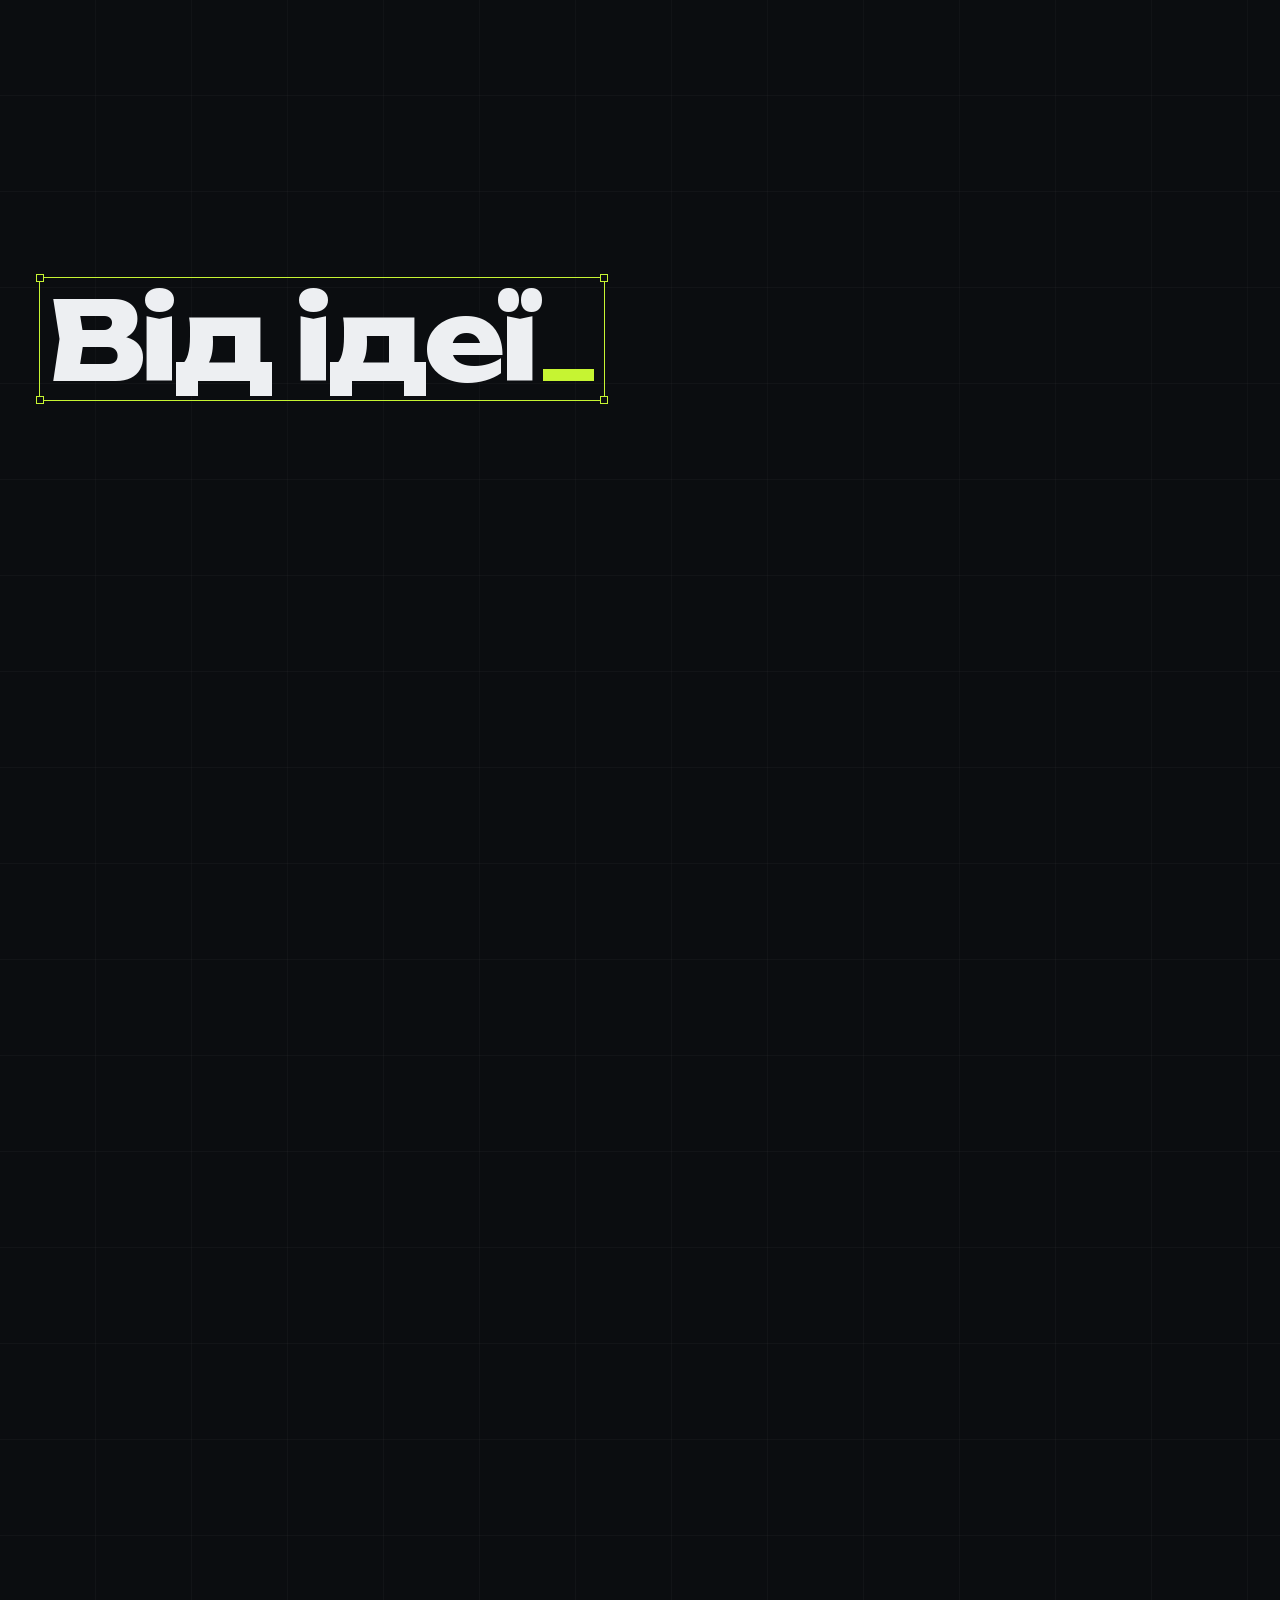
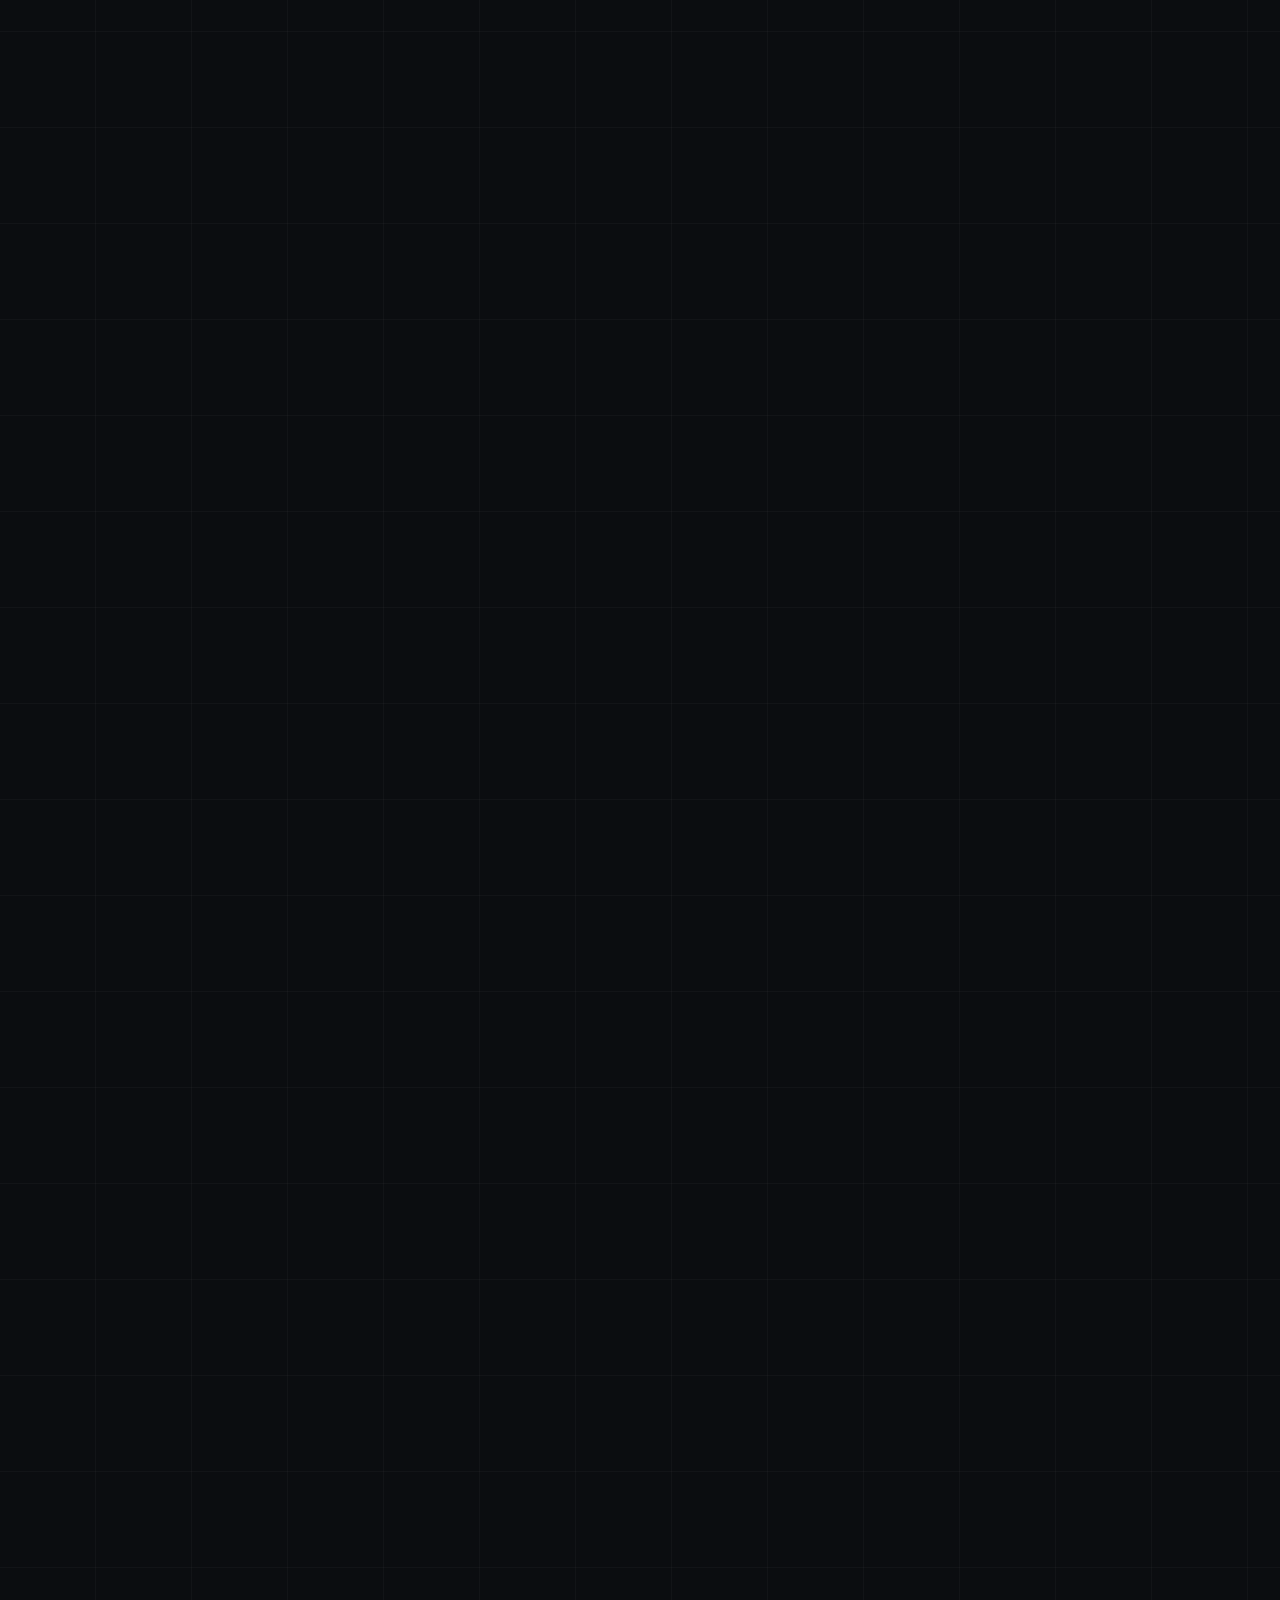
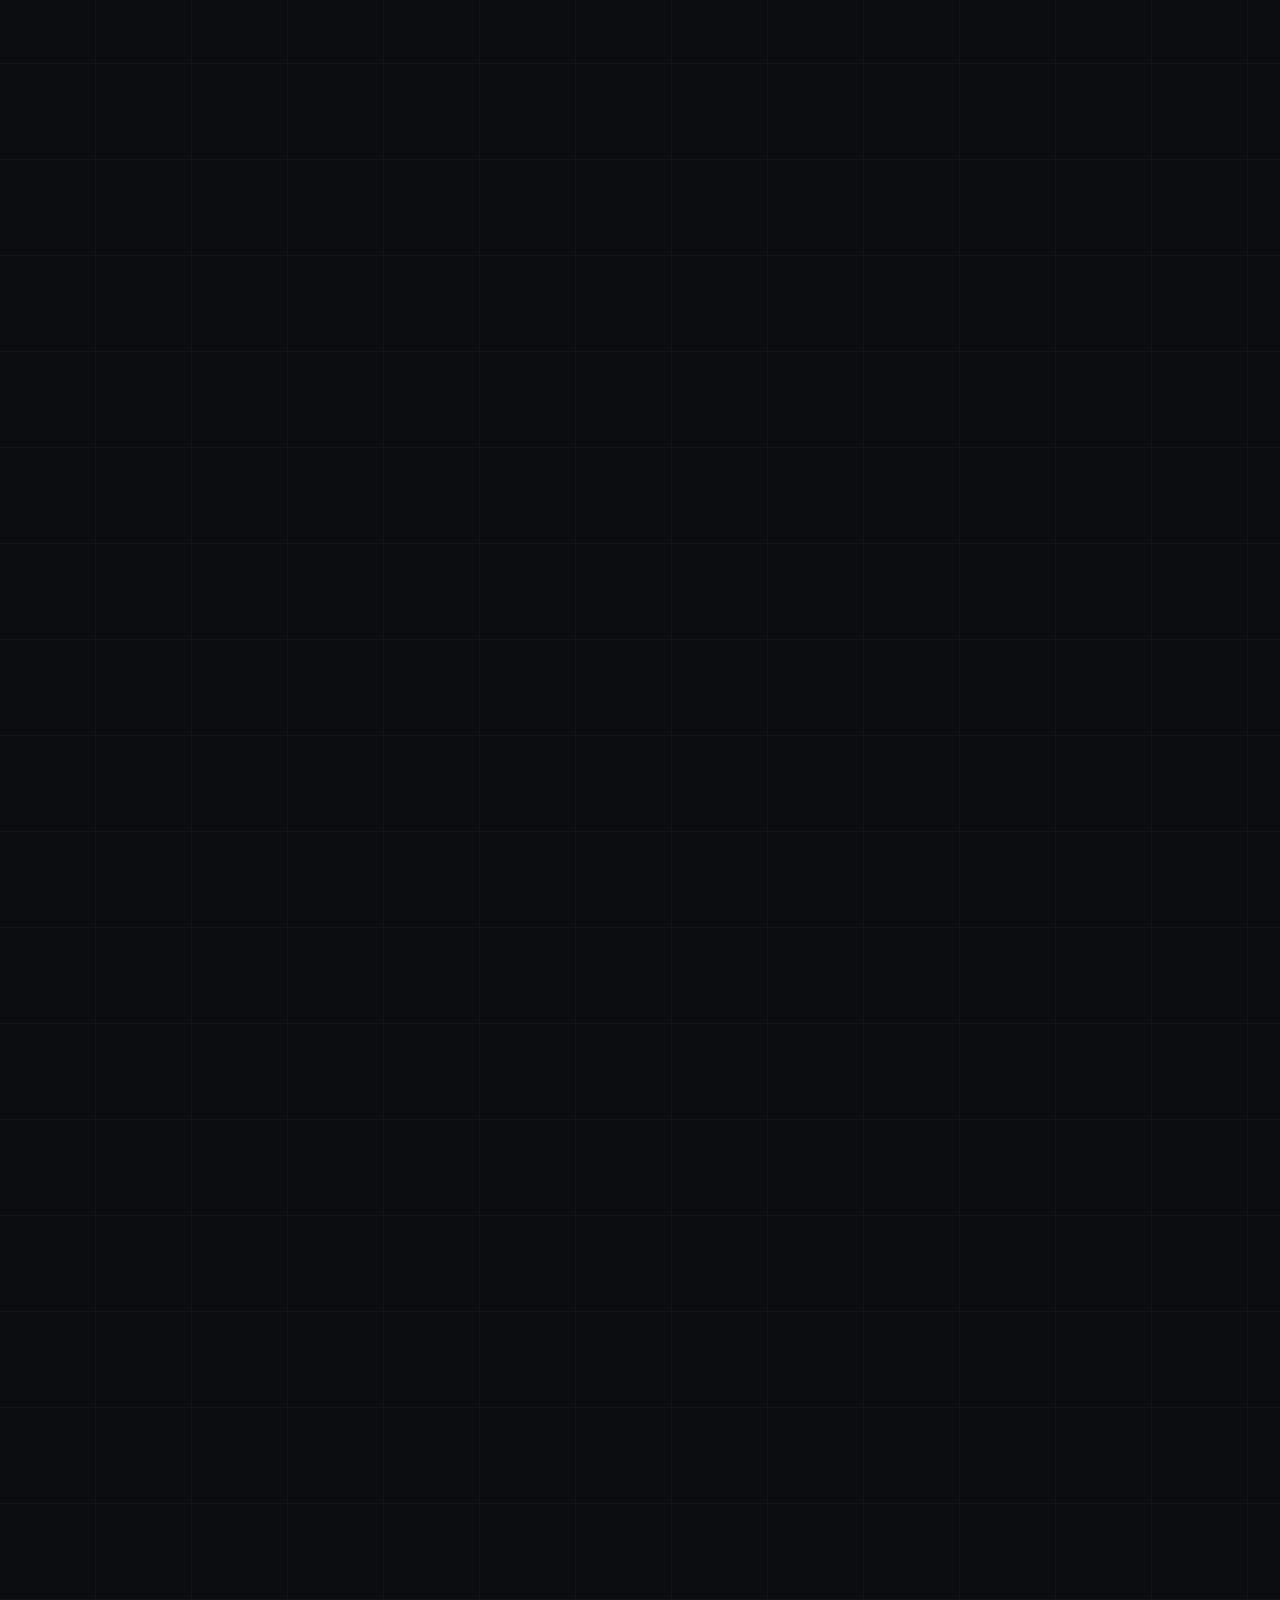
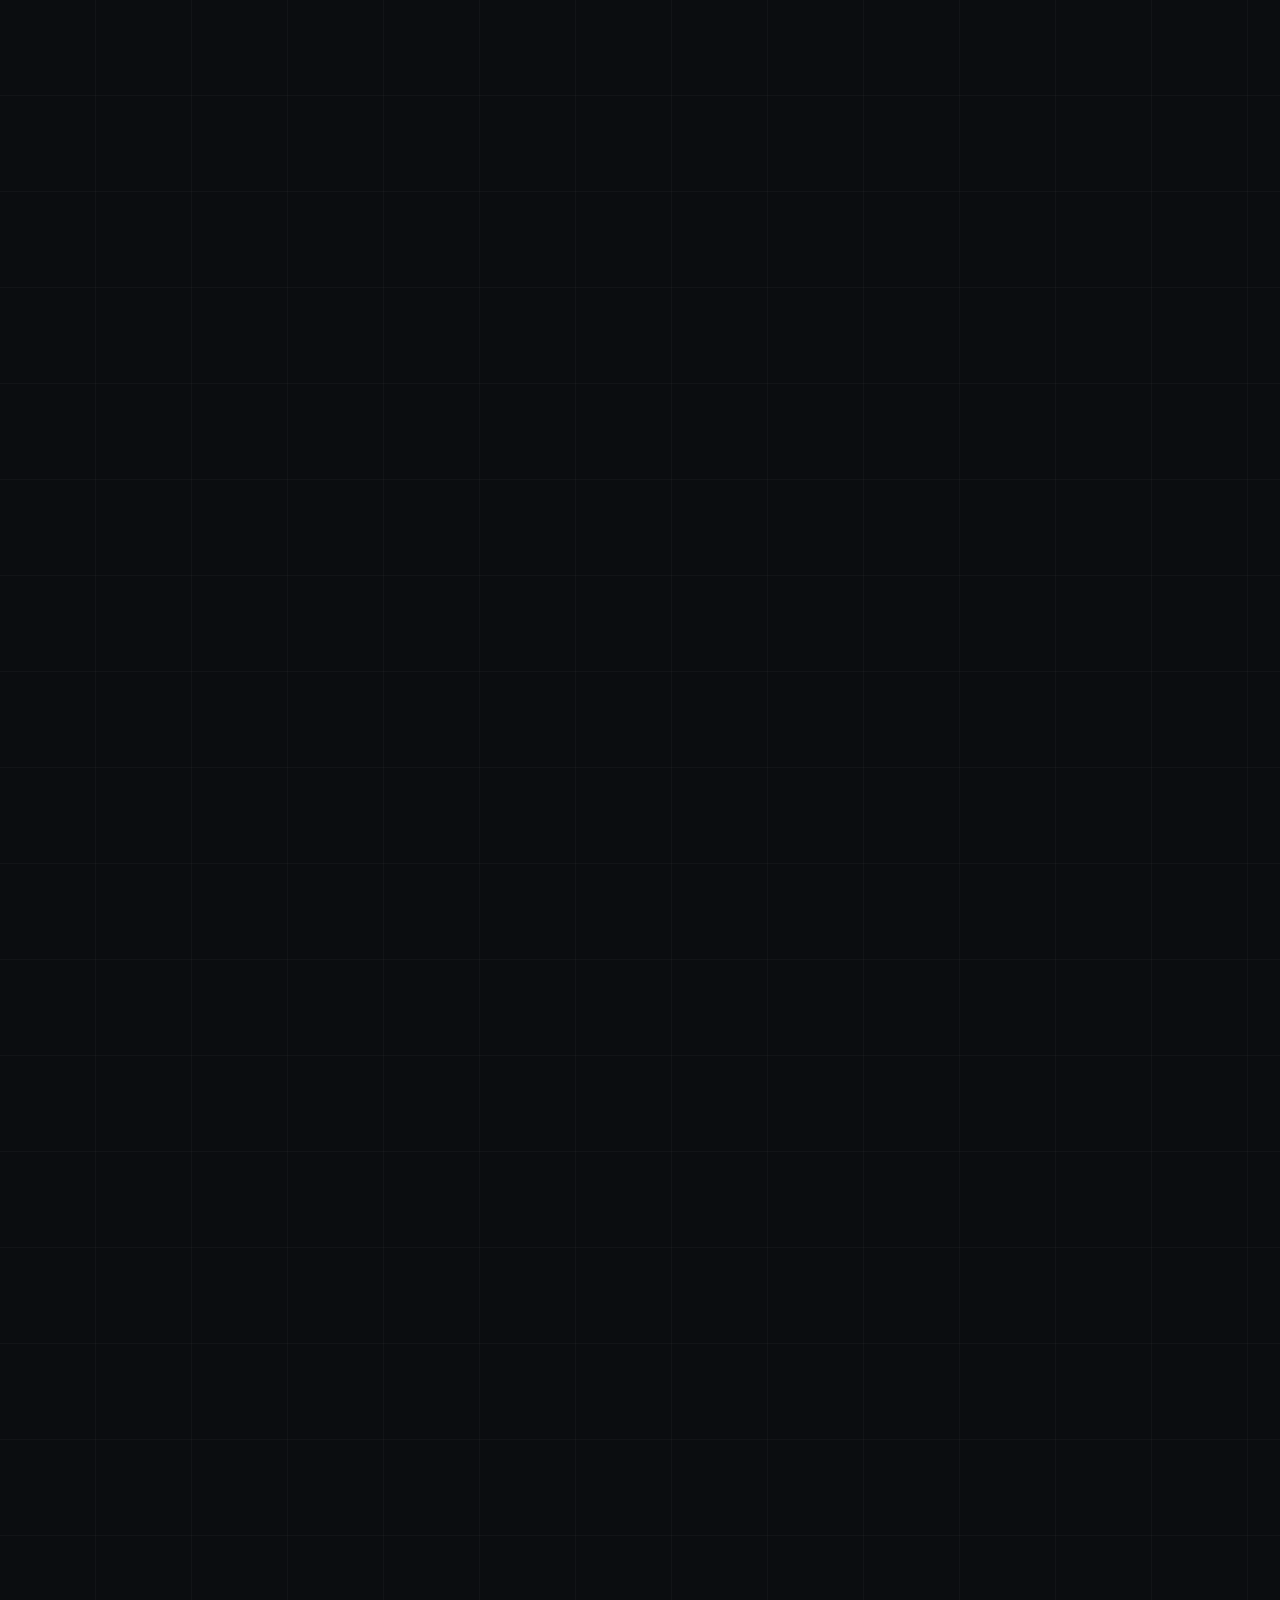
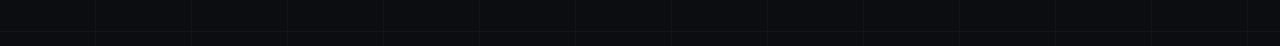
<file: public/index.html>
<!doctype html>
<html lang="uk">
<head>
<meta charset="utf-8">
<meta name="viewport" content="width=device-width,initial-scale=1">
<link rel="preload" href="assets/fonts/unbounded-cyrillic-cb504d.woff2" as="font" type="font/woff2" crossorigin>
<link rel="preload" href="assets/fonts/onest-cyrillic-8faa2f.woff2" as="font" type="font/woff2" crossorigin>
<title>Розробка сайтів для бізнесу під ключ — oleks_web</title>
<meta name="description" content="Розробка лендингів і сайтів для бізнесу під ключ: дизайн з нуля, заявки одразу у ваш Telegram. Безкоштовний прототип першого екрана до оплати.">
<meta name="theme-color" content="#0B0D10">
<link rel="icon" href="favicon.svg" type="image/svg+xml">
<link rel="icon" href="favicon-32.png" sizes="32x32" type="image/png">
<link rel="apple-touch-icon" href="apple-touch-icon.png">
<meta property="og:type" content="website">
<link rel="canonical" href="https://oleksweb.com/">
<meta property="og:url" content="https://oleksweb.com/">
<meta property="og:site_name" content="oleks_web">
<meta property="og:title" content="Розробка сайтів для бізнесу під ключ — oleks_web">
<meta property="og:description" content="Сайти, які приводять заявки одразу у ваш Telegram. Безкоштовний прототип першого екрана до оплати.">
<meta property="og:image" content="https://oleksweb.com/og.jpg">
<meta property="og:image:width" content="1200">
<meta property="og:image:height" content="630">
<meta property="og:image:alt" content="oleks_web — Від ідеї до сайту, який продає">
<meta property="og:locale" content="uk_UA">
<meta name="twitter:card" content="summary_large_image">
<meta name="robots" content="index,follow,max-image-preview:large">
<meta name="twitter:image" content="https://oleksweb.com/og.jpg">
<script type="application/ld+json">
{
 "@context": "https://schema.org",
 "@graph": [
  {
   "@type": "WebSite",
   "@id": "https://oleksweb.com/#website",
   "url": "https://oleksweb.com/",
   "name": "oleks_web",
   "inLanguage": "uk",
   "publisher": {
    "@id": "https://oleksweb.com/#org"
   }
  },
  {
   "@type": "ProfessionalService",
   "@id": "https://oleksweb.com/#org",
   "name": "oleks_web",
   "alternateName": "oleks web",
   "url": "https://oleksweb.com/",
   "logo": "https://oleksweb.com/apple-touch-icon.png",
   "image": "https://oleksweb.com/og.jpg",
   "description": "Розробка лендингів і сайтів для бізнесу під ключ: заявки одразу у Telegram власника, безкоштовний прототип першого екрана до оплати.",
   "slogan": "Від ідеї до сайту, який продає",
   "founder": {
    "@type": "Person",
    "name": "Олександр",
    "jobTitle": "Веб-дизайнер, розробник сайтів"
   },
   "areaServed": {
    "@type": "Country",
    "name": "Україна"
   },
   "address": {
    "@type": "PostalAddress",
    "addressLocality": "Здолбунів",
    "addressRegion": "Рівненська область",
    "addressCountry": "UA"
   },
   "priceRange": "від 11 000 грн",
   "knowsLanguage": [
    "uk"
   ],
   "sameAs": [
    "https://www.instagram.com/oleks_web/",
    "https://t.me/LysOleksandr"
   ],
   "contactPoint": {
    "@type": "ContactPoint",
    "contactType": "customer service",
    "url": "https://t.me/LysOleksandr",
    "availableLanguage": [
     "uk"
    ]
   },
   "hasOfferCatalog": {
    "@type": "OfferCatalog",
    "name": "Розробка сайтів",
    "itemListElement": [
     {
      "@type": "Offer",
      "itemOffered": {
       "@type": "Service",
       "name": "Лендинг",
       "description": "Одна сторінка, яка веде до заявки: дизайн з нуля, тексти, адаптив, заявки в Telegram."
      },
      "priceSpecification": {
       "@type": "PriceSpecification",
       "minPrice": 11000,
       "priceCurrency": "UAH"
      },
      "priceCurrency": "UAH",
      "availability": "https://schema.org/InStock"
     },
     {
      "@type": "Offer",
      "itemOffered": {
       "@type": "Service",
       "name": "Багатосторінковий сайт або каталог",
       "description": "Окремі сторінки під послуги, ціни, кейси або вітрина товарів, базове SEO."
      },
      "priceSpecification": {
       "@type": "PriceSpecification",
       "minPrice": 16000,
       "priceCurrency": "UAH"
      },
      "priceCurrency": "UAH",
      "availability": "https://schema.org/InStock"
     },
     {
      "@type": "Offer",
      "itemOffered": {
       "@type": "Service",
       "name": "Складний проєкт",
       "description": "Квізи, калькулятори вартості, онлайн-бронювання, інтеграція з CRM та оплатою."
      },
      "priceSpecification": {
       "@type": "PriceSpecification",
       "minPrice": 20000,
       "priceCurrency": "UAH"
      },
      "priceCurrency": "UAH",
      "availability": "https://schema.org/InStock"
     },
     {
      "@type": "Offer",
      "itemOffered": {
       "@type": "Service",
       "name": "Інтернет-магазин",
       "description": "Каталог, кошик, онлайн-оплата, Нова Пошта, адмінка для товарів."
      },
      "priceSpecification": {
       "@type": "PriceSpecification",
       "minPrice": 30000,
       "priceCurrency": "UAH"
      },
      "priceCurrency": "UAH",
      "availability": "https://schema.org/InStock"
     },
     {
      "@type": "Offer",
      "itemOffered": {
       "@type": "Service",
       "name": "Telegram-бот",
       "description": "Запис клієнтів і відповіді на типові питання."
      },
      "priceSpecification": {
       "@type": "PriceSpecification",
       "minPrice": 5000,
       "priceCurrency": "UAH"
      },
      "priceCurrency": "UAH",
      "availability": "https://schema.org/InStock"
     },
     {
      "@type": "Offer",
      "itemOffered": {
       "@type": "Service",
       "name": "Mini App у Telegram",
       "description": "Каталог, запис чи замовлення прямо в Telegram."
      },
      "priceSpecification": {
       "@type": "PriceSpecification",
       "minPrice": 12000,
       "priceCurrency": "UAH"
      },
      "priceCurrency": "UAH",
      "availability": "https://schema.org/InStock"
     }
    ]
   }
  },
  {
   "@type": "WebPage",
   "@id": "https://oleksweb.com/#webpage",
   "url": "https://oleksweb.com/",
   "name": "Розробка сайтів для бізнесу під ключ — oleks_web",
   "isPartOf": {
    "@id": "https://oleksweb.com/#website"
   },
   "about": {
    "@id": "https://oleksweb.com/#org"
   },
   "inLanguage": "uk",
   "primaryImageOfPage": "https://oleksweb.com/og.jpg"
  },
  {
   "@type": "FAQPage",
   "@id": "https://oleksweb.com/#faq",
   "mainEntity": [
    {
     "@type": "Question",
     "name": "А якщо прототип не сподобається?",
     "acceptedAnswer": {
      "@type": "Answer",
      "text": "Ви нічого не платите і нічого не винні. Або скажіть, що не так, — спробую інший підхід."
     }
    },
    {
     "@type": "Question",
     "name": "Скільки часу це займає?",
     "acceptedAnswer": {
      "@type": "Answer",
      "text": "Прототип першого екрана — 1–3 дні. Лендинг під ключ — 5–10 днів, багатосторінковий сайт — 1–2 тижні, складний проєкт — 2–3 тижні. Багато залежить від того, як швидко є матеріали: фото, ціни, інформація про послуги."
     }
    },
    {
     "@type": "Question",
     "name": "Хто пише тексти?",
     "acceptedAnswer": {
      "@type": "Answer",
      "text": "Найкраще — разом: ви розповідаєте про бізнес, я перетворюю це на тексти, які продають. Немає часу — напишу сам, ви лише погодите."
     }
    },
    {
     "@type": "Question",
     "name": "Чи будуть щомісячні платежі?",
     "acceptedAnswer": {
      "@type": "Answer",
      "text": "Ні. На відміну від конструкторів, абонплати немає — хостинг безкоштовний. Щороку продовжується лише домен (адреса сайту)."
     }
    },
    {
     "@type": "Question",
     "name": "Як змінити ціни чи фото після запуску?",
     "acceptedAnswer": {
      "@type": "Answer",
      "text": "Напишіть мені — внесу. Перший місяць після запуску дрібні правки безкоштовні. Далі — разово або на супроводі від 1 500 грн/міс: правки, оновлення і контроль, щоб сайт працював без збоїв."
     }
    },
    {
     "@type": "Question",
     "name": "Як відбувається оплата?",
     "acceptedAnswer": {
      "@type": "Answer",
      "text": "50% перед стартом, 50% — після здачі сайту."
     }
    }
   ]
  }
 ]
}
</script>
<link rel="stylesheet" href="css/style.css?v=20261128">
</head>
<body class="intro">

<header class="hdr" id="hdr">
  <a href="#top" class="logo" aria-label="oleks_web — на початок"><b>o<span class="cur still"></span></b>oleks_web</a>
  <nav class="nav">
    <a href="#work">Роботи</a>
    <a href="#reviews">Відгуки</a>
    <a href="#process">Як працюю</a>
    <a href="#prices">Ціни</a>
    <a href="#faq">Питання</a>
    <a href="https://www.instagram.com/oleks_web/" target="_blank" rel="noopener" class="ig" aria-label="Instagram oleks_web"><svg viewBox="0 0 24 24" width="18" height="18" aria-hidden="true"><rect x="3" y="3" width="18" height="18" rx="5" fill="none" stroke="currentColor" stroke-width="1.8"/><circle cx="12" cy="12" r="4" fill="none" stroke="currentColor" stroke-width="1.8"/><circle cx="17.3" cy="6.7" r="1.2" fill="currentColor"/></svg></a>
    <a href="https://t.me/LysOleksandr" data-tg="header" target="_blank" rel="noopener" class="pill pill-tg">Telegram<svg class="arr" viewBox="0 0 12 12" aria-hidden="true"><path d="M3.5 8.5 8.5 3.5M4.5 3.5h4v4" fill="none" stroke="currentColor" stroke-width="1.6" stroke-linecap="round" stroke-linejoin="round"/></svg></a>
  </nav>
</header>


<main id="top">

  <!-- ============ HERO ============ -->
  <section class="hero wrap">
    <canvas class="hero-grid" id="heroGrid" aria-hidden="true"></canvas>
    <h1 class="h1" id="h1" aria-label="Від ідеї до сайту, який продає"><span class="vh">Від ідеї до сайту, який продає</span><span class="line"><span class="cur"></span></span></h1>
    <div class="foot">
      <p class="sub reveal" data-r>Розробка сайтів, з яких клієнт одразу розуміє, що ви пропонуєте, — і залишає заявку. Спершу безкоштовний прототип першого екрана: ви бачите свій сайт ще до оплати.</p>
      <div class="cta-row reveal d1" data-r id="heroCta">
        <a href="#work" class="tlink">Подивитися роботи</a>
        <a href="https://t.me/LysOleksandr" data-tg="hero" target="_blank" rel="noopener" class="btn">Отримати прототип безкоштовно</a>
      </div>
    </div>
    <div class="meta reveal d2" data-r><ul class="hfacts"><li>дизайн з нуля під ваш бізнес</li><li>прототип за 1–3 дні — безкоштовно</li><li>заявки одразу у ваш Telegram</li></ul><span>гортайте ↓</span></div>
  </section>

  <!-- ============ РОБОТИ ============ -->
  <section class="work wrap" id="work">
    <h2 class="h2">Кожен сайт — під <span id="kw1">конкретний бізнес</span></h2>

    <div class="wl">
      <div class="bento" id="wlist">
        <article class="case wi on" data-i="0" data-url="https://petrivska.com" data-host="petrivska.com">
          <a class="shot" href="https://petrivska.com" target="_blank" rel="noopener">
            <span class="bar"><i></i><i></i><i></i><em>petrivska.com</em></span>
            <span class="win"><img src="assets/img/cases/ecomind.jpg" srcset="assets/img/cases/ecomind-800.jpg 800w, assets/img/cases/ecomind.jpg 1600w" sizes="(max-width:700px) 84vw, 58vw" alt="Сайт EcoMind System — перший екран" width="1600" height="1000" loading="lazy" decoding="async"></span>
          </a>
          <button class="wi-head" type="button"><span class="wi-name h3">EcoMind System</span><span class="tag">Бізнес-коучинг</span></button>
          <p class="desc">Сайт для бізнес-коуча Валентини Петрівської. Послуги, підхід і запис на консультацію — заявки приходять одразу в Telegram.</p>
          <a class="go" href="https://petrivska.com" target="_blank" rel="noopener">petrivska.com<svg class="arr" viewBox="0 0 12 12" aria-hidden="true"><path d="M3.5 8.5 8.5 3.5M4.5 3.5h4v4" fill="none" stroke="currentColor" stroke-width="1.6" stroke-linecap="round" stroke-linejoin="round"/></svg></a>
        </article>
        <article class="case wi" data-i="1" data-url="https://vndetail.com" data-host="vndetail.com">
          <a class="shot" href="https://vndetail.com" target="_blank" rel="noopener">
            <span class="bar"><i></i><i></i><i></i><em>vndetail.com</em></span>
            <span class="win"><img src="assets/img/cases/vn-detail.jpg" srcset="assets/img/cases/vn-detail-800.jpg 800w, assets/img/cases/vn-detail.jpg 1600w" sizes="(max-width:700px) 84vw, 58vw" alt="Сайт VN Detail — перший екран" width="1600" height="1000" loading="lazy" decoding="async"></span>
          </a>
          <button class="wi-head" type="button"><span class="wi-name h3">VN Detail</span><span class="tag">Детейлінг</span></button>
          <p class="desc">Клієнт надсилає фото авто й отримує оцінку, заявки — одразу в Telegram. Ціни й фото власник оновлює сам через адмінку.</p>
          <a class="go" href="https://vndetail.com" target="_blank" rel="noopener">vndetail.com<svg class="arr" viewBox="0 0 12 12" aria-hidden="true"><path d="M3.5 8.5 8.5 3.5M4.5 3.5h4v4" fill="none" stroke="currentColor" stroke-width="1.6" stroke-linecap="round" stroke-linejoin="round"/></svg></a>
        </article>
        <article class="case wi" data-i="2" data-url="https://tekhkarta.pages.dev" data-host="tekhkarta.pages.dev">
          <a class="shot" href="https://tekhkarta.pages.dev" target="_blank" rel="noopener">
            <span class="bar"><i></i><i></i><i></i><em>tekhkarta.pages.dev</em></span>
            <span class="win"><img src="assets/img/cases/tekhkarta.jpg" srcset="assets/img/cases/tekhkarta-800.jpg 800w, assets/img/cases/tekhkarta.jpg 1600w" sizes="(max-width:700px) 84vw, 58vw" alt="Сайт Техкарта — перший екран" width="1600" height="1000" loading="lazy" decoding="async"></span>
          </a>
          <button class="wi-head" type="button"><span class="wi-name h3">Техкарта</span><span class="tag">Ресторанний консалтинг</span></button>
          <p class="desc">Сайт бренд-шефа, який відкриває заклади під ключ: фастфуд, кав'ярні, піцерії. Від порожнього приміщення до першого гостя — з цінами й етапами одразу на сайті.</p>
          <a class="go" href="https://tekhkarta.pages.dev" target="_blank" rel="noopener">tekhkarta.pages.dev<svg class="arr" viewBox="0 0 12 12" aria-hidden="true"><path d="M3.5 8.5 8.5 3.5M4.5 3.5h4v4" fill="none" stroke="currentColor" stroke-width="1.6" stroke-linecap="round" stroke-linejoin="round"/></svg></a>
        </article>
        <article class="case wi" data-i="3" data-url="https://happy-finance-site.netlify.app" data-host="happy-finance-site.netlify.app">
          <a class="shot" href="https://happy-finance-site.netlify.app" target="_blank" rel="noopener">
            <span class="bar"><i></i><i></i><i></i><em>happy-finance-site.netlify.app</em></span>
            <span class="win"><img src="assets/img/cases/happy-finance.jpg" srcset="assets/img/cases/happy-finance-800.jpg 800w, assets/img/cases/happy-finance.jpg 1600w" sizes="(max-width:700px) 84vw, 58vw" alt="Сайт Happy Finance — перший екран" width="1600" height="1000" loading="lazy" decoding="async"></span>
          </a>
          <button class="wi-head" type="button"><span class="wi-name h3">Happy Finance</span><span class="tag">Бухгалтерія</span></button>
          <p class="desc">Скрол-історія «робочий день 9:00 → 17:00» показує, від чого звільняє бухгалтерський супровід.</p>
          <a class="go" href="https://happy-finance-site.netlify.app" target="_blank" rel="noopener">happy-finance-site.netlify.app<svg class="arr" viewBox="0 0 12 12" aria-hidden="true"><path d="M3.5 8.5 8.5 3.5M4.5 3.5h4v4" fill="none" stroke="currentColor" stroke-width="1.6" stroke-linecap="round" stroke-linejoin="round"/></svg></a>
        </article>
        <article class="case wi" data-i="4" data-url="https://korona-hills.netlify.app" data-host="korona-hills.netlify.app">
          <a class="shot" href="https://korona-hills.netlify.app" target="_blank" rel="noopener">
            <span class="bar"><i></i><i></i><i></i><em>korona-hills.netlify.app</em></span>
            <span class="win"><img src="assets/img/cases/krona-hills.jpg" srcset="assets/img/cases/krona-hills-800.jpg 800w, assets/img/cases/krona-hills.jpg 1600w" sizes="(max-width:700px) 84vw, 58vw" alt="Сайт Krona Hills — перший екран" width="1600" height="1000" loading="lazy" decoding="async"></span>
          </a>
          <button class="wi-head" type="button"><span class="wi-name h3">Krona Hills</span><span class="tag">Нерухомість</span></button>
          <p class="desc">Лендинг ЖК у лісі, який продає не квадратні метри, а життя серед сосен. Інтерактивна мапа, калькулятор, хід будівництва.</p>
          <a class="go" href="https://korona-hills.netlify.app" target="_blank" rel="noopener">korona-hills.netlify.app<svg class="arr" viewBox="0 0 12 12" aria-hidden="true"><path d="M3.5 8.5 8.5 3.5M4.5 3.5h4v4" fill="none" stroke="currentColor" stroke-width="1.6" stroke-linecap="round" stroke-linejoin="round"/></svg></a>
        </article>
      </div>
      <div class="wprev" aria-hidden="true">
        <a class="shot" id="featShot" href="https://petrivska.com" target="_blank" rel="noopener" tabindex="-1">
          <span class="bar"><i></i><i></i><i></i><em id="wpHost">petrivska.com</em></span>
          <span class="win">
          <img class="wp-img on" data-src="assets/img/cases/ecomind.jpg" data-srcset="assets/img/cases/ecomind-800.jpg 800w, assets/img/cases/ecomind.jpg 1600w" sizes="(max-width:700px) 84vw, 58vw" alt="" width="1600" height="1000" decoding="async">
          <img class="wp-img" data-src="assets/img/cases/vn-detail.jpg" data-srcset="assets/img/cases/vn-detail-800.jpg 800w, assets/img/cases/vn-detail.jpg 1600w" sizes="(max-width:700px) 84vw, 58vw" alt="" width="1600" height="1000" decoding="async">
          <img class="wp-img" data-src="assets/img/cases/tekhkarta.jpg" data-srcset="assets/img/cases/tekhkarta-800.jpg 800w, assets/img/cases/tekhkarta.jpg 1600w" sizes="(max-width:700px) 84vw, 58vw" alt="" width="1600" height="1000" decoding="async">
          <img class="wp-img" data-src="assets/img/cases/happy-finance.jpg" data-srcset="assets/img/cases/happy-finance-800.jpg 800w, assets/img/cases/happy-finance.jpg 1600w" sizes="(max-width:700px) 84vw, 58vw" alt="" width="1600" height="1000" decoding="async">
          <img class="wp-img" data-src="assets/img/cases/krona-hills.jpg" data-srcset="assets/img/cases/krona-hills-800.jpg 800w, assets/img/cases/krona-hills.jpg 1600w" sizes="(max-width:700px) 84vw, 58vw" alt="" width="1600" height="1000" decoding="async">
          </span>
        </a>
        <div class="wp-info"><p class="desc" id="wpDesc">Сайт для бізнес-коуча Валентини Петрівської. Послуги, підхід і запис на консультацію — заявки приходять одразу в Telegram.</p><a class="go" id="wpGo" href="https://petrivska.com" target="_blank" rel="noopener" tabindex="-1">petrivska.com<svg class="arr" viewBox="0 0 12 12" aria-hidden="true"><path d="M3.5 8.5 8.5 3.5M4.5 3.5h4v4" fill="none" stroke="currentColor" stroke-width="1.6" stroke-linecap="round" stroke-linejoin="round"/></svg></a></div>
      </div>
    </div>
    <div class="dots" id="dots" aria-hidden="true"><i class="on"></i><i></i><i></i><i></i><i></i></div>
  </section>

  <!-- ============ ВІДГУКИ ============ -->
  <section class="reviews wrap" id="reviews">
    <h2 class="h2">Що кажуть клієнти</h2>
    <div class="rv-grid">
      <figure class="rv">
        <button class="note-vid" id="noteVid" type="button" aria-label="Увімкнути відгук зі звуком">
          <video id="review" src="assets/video/review-valentyna.mp4" poster="assets/video/review-poster.jpg" muted loop playsinline preload="none"></video>
          <span class="snd" id="snd">🔊 Слухати</span>
        </button>
        <blockquote><p>«Співпраця була надзвичайно легкою й комфортною. Все було прийнято до уваги — зроблено так, як я тільки могла мріяти.»</p></blockquote>
        <figcaption><b>Валентина Петрівська</b><span>бізнес-коуч, засновниця EcoMind System</span><a class="go" href="https://petrivska.com" target="_blank" rel="noopener">petrivska.com<svg class="arr" viewBox="0 0 12 12" aria-hidden="true"><path d="M3.5 8.5 8.5 3.5M4.5 3.5h4v4" fill="none" stroke="currentColor" stroke-width="1.6" stroke-linecap="round" stroke-linejoin="round"/></svg></a></figcaption>
      </figure>
      <figure class="rv">
        <span class="rv-ava"><img src="assets/img/vn-detail-logo.jpg" alt="Логотип VN Detail" width="148" height="148" loading="lazy"></span>
        <blockquote><p>«Все супер! Роботу виконано швидко й чітко, враховано всі деталі, завжди на зв'язку. Гарний підхід до роботи.»</p></blockquote>
        <figcaption><b>VN Detail</b><span>детейлінг-студія, Вінниця</span><a class="go" href="https://vndetail.com" target="_blank" rel="noopener">vndetail.com<svg class="arr" viewBox="0 0 12 12" aria-hidden="true"><path d="M3.5 8.5 8.5 3.5M4.5 3.5h4v4" fill="none" stroke="currentColor" stroke-width="1.6" stroke-linecap="round" stroke-linejoin="round"/></svg></a></figcaption>
      </figure>
    </div>
  </section>

  <!-- ============ ЯК ПРАЦЮЮ ============ -->
  <section class="process wrap" id="process">
    <h2 class="h2">Від першого повідомлення до&nbsp;<span id="kw2">заявок із сайту</span></h2>
    <ol class="flow" id="flow">
      <li class="fs">
        <div class="fs-top"><span class="fs-n">01</span><span class="fs-t">5 хв</span></div>
        <h3>Пишете в Telegram</h3>
        <p>Пара слів про бізнес і посилання на Instagram.</p>
      </li>
      <li class="fs">
        <div class="fs-top"><span class="fs-n">02</span><span class="fs-t">1–3 дні</span></div>
        <h3>Прототип першого екрана</h3>
        <p>Безкоштовно — ви бачите сайт ще до оплати.</p>
      </li>
      <li class="fs">
        <div class="fs-top"><span class="fs-n">03</span><span class="fs-t">3–7 днів</span></div>
        <h3>Доопрацьовуємо разом</h3>
        <p>Тексти, фото, ціни — два кола правок у ціні.</p>
      </li>
      <li class="fs">
        <div class="fs-top"><span class="fs-n">04</span><span class="fs-t">1 день</span></div>
        <h3>Запуск і заявки</h3>
        <p>Сайт онлайн, заявки — одразу у ваш Telegram.</p>
      </li>
    </ol>
    <div class="flow-cta">
      <p>Перший крок — 5 хвилин і ні до чого не зобов'язує. Прототип ви побачите ще до оплати.</p>
      <a href="https://t.me/LysOleksandr" data-tg="process" target="_blank" rel="noopener" class="btn-line">Почати з кроку 01<svg class="arr" viewBox="0 0 12 12" aria-hidden="true"><path d="M3.5 8.5 8.5 3.5M4.5 3.5h4v4" fill="none" stroke="currentColor" stroke-width="1.6" stroke-linecap="round" stroke-linejoin="round"/></svg></a>
    </div>
  </section>

  <!-- ============ ЦІНИ ============ -->
  <section class="prices wrap" id="prices">
    <div class="sec-head">
      <h2 class="h2">Скільки коштує</h2>
    </div>

    <div class="calc" data-type="landing">
      <div class="calc-opts">
        <p class="c-label">Що потрібно?</p>
        <div class="seg" role="radiogroup" aria-label="Тип сайту">
          <button class="opt on" type="button" role="radio" aria-checked="true" data-type="landing">
            <span class="dot"></span><b>Лендинг</b>
            <span class="o-d">Одна сторінка, яка веде до заявки. Для послуги, акції чи запуску.</span>
          </button>
          <button class="opt" type="button" role="radio" aria-checked="false" data-type="multi">
            <span class="dot"></span><b>Багатосторінковий сайт або каталог</b>
            <span class="o-d">Окремі сторінки під послуги, ціни, кейси або вітрина товарів. Для компанії з кількома напрямками.</span>
          </button>
          <button class="opt" type="button" role="radio" aria-checked="false" data-type="complex">
            <span class="dot"></span><b>Складний проєкт</b>
            <span class="o-d">Квізи, калькулятори вартості, онлайн-бронювання, інтеграція з CRM та оплатою.</span>
          </button>
          <button class="opt" type="button" role="radio" aria-checked="false" data-type="shop">
            <span class="dot"></span><b>Інтернет-магазин</b>
            <span class="o-d">Каталог, кошик, онлайн-оплата і Нова Пошта. Товари додаєте самі через адмінку.</span>
          </button>
        </div>
        <p class="c-help">Не знаєте, що обрати? <a href="https://t.me/LysOleksandr" data-tg="help" target="_blank" rel="noopener">Напишіть, чим займаєтесь, — пораджу формат і не продам зайвого<svg class="arr" viewBox="0 0 12 12" aria-hidden="true"><path d="M3.5 8.5 8.5 3.5M4.5 3.5h4v4" fill="none" stroke="currentColor" stroke-width="1.6" stroke-linecap="round" stroke-linejoin="round"/></svg></a></p>
        <p class="c-label">Додатково</p>
        <div class="adds">
          <button class="tog" type="button" aria-pressed="false" data-add="bot">
            <span class="ck"></span><b>Telegram-бот</b>
            <span class="o-d">Запис клієнтів і відповіді на типові питання</span>
            <em>+ від 5 000 грн</em>
          </button>
          <button class="tog" type="button" aria-pressed="false" data-add="app">
            <span class="ck"></span><b>Mini App у Telegram</b>
            <span class="o-d">Каталог, запис чи замовлення прямо в Telegram</span>
            <em>+ від 12 000 грн</em>
          </button>
          <button class="tog" type="button" aria-pressed="false" data-add="pay">
            <span class="ck"></span><b>Онлайн-оплата</b>
            <span class="o-d">Monobank, LiqPay або WayForPay</span>
            <em data-p="+ від 3 000 грн">+ від 3 000 грн</em>
          </button>
          <button class="tog" type="button" aria-pressed="false" data-add="lang">
            <span class="ck"></span><b>Ще одна мова</b>
            <span class="o-d">Будь-яка — для клієнтів з інших країн</span>
            <em>+ від 3 000 грн</em>
          </button>
        </div>
      </div>

      <div class="calc-res" aria-live="polite">
        <p class="c-label">Ваш сайт</p>
        <p class="c-price"><span class="from">від</span><span id="cPrice">11 000</span><span class="uah">грн</span><span class="cur"></span></p>
        <ul class="c-list" id="cList">
          <li>Дизайн з нуля, без шаблонів</li>
          <li>Структура й тексти під заявки</li>
          <li data-t="multi">Сторінки під послуги або каталог</li>
          <li data-t="complex">Квізи, бронювання, CRM, оплата</li>
          <li data-t="shop">Кошик, оплата, Нова Пошта</li>
          <li data-t="shop">Адмінка — товари додаєте самі</li>
          <li data-t="multi complex shop">SEO — щоб знаходили в Google</li>
          <li>Заявки в Telegram + пікселі реклами</li>
          <li>Адаптив, домен, 2 кола правок</li>
          <li data-a="bot">Telegram-бот під ваші задачі</li>
          <li data-a="app">Mini App у Telegram</li>
          <li data-a="pay">Онлайн-оплата на сайті</li>
          <li data-a="lang">Ще одна мова сайту</li>
        </ul>
        <p class="c-term">Термін: <b id="cTerm">5–10 днів</b></p>
        <a href="https://t.me/LysOleksandr" data-tg="price" target="_blank" rel="noopener" class="btn">Дізнатися точну ціну</a>
        <p class="c-free"><span class="dot-l"></span>Прототип першого екрана — безкоштовно, до будь-якої оплати</p>
      </div>
    </div>
  </section>

  <!-- ============ ПИТАННЯ ============ -->
  <section class="faq wrap" id="faq">
    <div class="sec-head faq-head">
      <h2 class="h2">Перш ніж написати</h2>
      <div class="faq-cta">
        <p class="fc-t">Не знайшли відповіді?</p>
        <p class="fc-d">Напишіть у Telegram — відповідаю швидко й по суті.</p>
        <a href="https://t.me/LysOleksandr" data-tg="faq" target="_blank" rel="noopener" class="btn-line">Поставити питання<svg class="arr" viewBox="0 0 12 12" aria-hidden="true"><path d="M3.5 8.5 8.5 3.5M4.5 3.5h4v4" fill="none" stroke="currentColor" stroke-width="1.6" stroke-linecap="round" stroke-linejoin="round"/></svg></a>
      </div>
      <div class="chat" id="chat" aria-hidden="true">
        <span class="bub">А скільки коштує лендинг?</span>
        <span class="bub me">Коли буде прототип?</span>
        <span class="bub">Можна з Telegram-ботом?</span>
        <span class="bub me">А тексти ви пишете?</span>
        <span class="bub">Сайт буде видно в Google?</span>
        <span class="bub me">Можна оплату на сайті?</span>
      </div>
    </div>
    <div class="qs" id="qs">
      <div class="q">
        <button class="q-btn" type="button" aria-expanded="false">А якщо прототип не сподобається?<i class="plus" aria-hidden="true"></i></button>
        <div class="q-a"><div><p>Ви нічого не платите і нічого не винні. Або скажіть, що не так, — спробую інший підхід.</p></div></div>
      </div>
      <div class="q">
        <button class="q-btn" type="button" aria-expanded="false">Скільки часу це займає?<i class="plus" aria-hidden="true"></i></button>
        <div class="q-a"><div><p>Прототип першого екрана — 1–3 дні. Лендинг під ключ — 5–10 днів, багатосторінковий сайт — 1–2 тижні, складний проєкт — 2–3 тижні. Багато залежить від того, як швидко є матеріали: фото, ціни, інформація про послуги.</p></div></div>
      </div>
      <div class="q">
        <button class="q-btn" type="button" aria-expanded="false">Хто пише тексти?<i class="plus" aria-hidden="true"></i></button>
        <div class="q-a"><div><p>Найкраще — разом: ви розповідаєте про бізнес, я перетворюю це на тексти, які продають. Немає часу — напишу сам, ви лише погодите.</p></div></div>
      </div>
      <div class="q">
        <button class="q-btn" type="button" aria-expanded="false">Чи будуть щомісячні платежі?<i class="plus" aria-hidden="true"></i></button>
        <div class="q-a"><div><p>Ні. На відміну від конструкторів, абонплати немає — хостинг безкоштовний. Щороку продовжується лише домен (адреса сайту).</p></div></div>
      </div>
      <div class="q">
        <button class="q-btn" type="button" aria-expanded="false">Як змінити ціни чи фото після запуску?<i class="plus" aria-hidden="true"></i></button>
        <div class="q-a"><div><p>Напишіть мені — внесу. Перший місяць після запуску дрібні правки безкоштовні. Далі — разово або на супроводі від 1 500 грн/міс: правки, оновлення і контроль, щоб сайт працював без збоїв.</p></div></div>
      </div>
      <div class="q">
        <button class="q-btn" type="button" aria-expanded="false">Як відбувається оплата?<i class="plus" aria-hidden="true"></i></button>
        <div class="q-a"><div><p>50% перед стартом, 50% — після здачі сайту.</p></div></div>
      </div>
    </div>
  </section>

  <!-- ============ ФІНАЛ ============ -->
  <section class="final wrap" id="final">

    <h2 class="h-final">Ваш сайт —<br>наступний<span class="cur" id="fCur"></span></h2>
    <p class="f-sub">Напишіть пару слів про свій бізнес — за 1–3 дні покажу, як може виглядати ваш сайт. Безкоштовно.</p>

    <div class="f-grid">
      <div class="f-tg">
        <a href="https://t.me/LysOleksandr" data-tg="final" target="_blank" rel="noopener" class="btn btn-xl">Написати в Telegram<svg class="arr" viewBox="0 0 12 12" aria-hidden="true"><path d="M3.5 8.5 8.5 3.5M4.5 3.5h4v4" fill="none" stroke="currentColor" stroke-width="1.6" stroke-linecap="round" stroke-linejoin="round"/></svg></a>
        <p class="f-handle">@LysOleksandr · зазвичай відповідаю протягом дня</p>
      </div>

      <form class="lf" id="lead" novalidate>
        <p class="lead-t">Або залиште контакт — напишу сам</p>
        <div class="fields">
          <label class="fld"><span>Ім'я</span><input name="name" type="text" autocomplete="name" required maxlength="60" placeholder="Як до вас звертатися"></label>
          <label class="fld"><span>Телефон</span><input name="phone" type="tel" autocomplete="tel" inputmode="tel" required maxlength="17" placeholder="+380 __ ___ __ __"></label>
        </div>
        <fieldset class="via">
          <legend>Як вам зручніше?</legend>
          <label><input type="radio" name="via" value="Telegram" checked><span>Telegram</span></label>
          <label><input type="radio" name="via" value="Viber"><span>Viber</span></label>
          <label><input type="radio" name="via" value="WhatsApp"><span>WhatsApp</span></label>
        </fieldset>
        <input class="hp" type="text" name="company" tabindex="-1" autocomplete="off" aria-hidden="true">
        <button class="btn-line" type="submit" id="leadBtn">Отримати прототип</button>
        <p class="lead-msg" id="leadMsg" role="status"></p>
        <p class="lf-note">Номер потрібен лише, щоб зв'язатися з вами. Нікому не передаю.</p>
      </form>
    </div>
  </section>
</main>

<footer class="ftr wrap">
  <a href="#top" class="logo"><b>o<span class="cur still"></span></b>oleks_web</a>
  <nav class="ftr-links">
    <a href="https://t.me/LysOleksandr" data-tg="footer" target="_blank" rel="noopener">Telegram</a>
    <a href="https://www.instagram.com/oleks_web/" target="_blank" rel="noopener">Instagram</a>
    <a href="mailto:oleksandr.sites@gmail.com">oleksandr.sites@gmail.com</a>
  </nav>
  <p class="ftr-c">© 2026 oleks_web</p>
</footer>



<svg class="thread" id="thread" aria-hidden="true"><path id="path"/><path id="path2"/></svg>

<script src="js/main.js?v=20261128"></script>
</body>
</html>
</file>
<file: public/css/style.css>
/* шрифти на власному домені (без запиту до Google Fonts) — кирилиця + латиниця */
@font-face{font-family:'JetBrains Mono';font-style:normal;font-weight:400;font-display:swap;src:url(../assets/fonts/jetbrains-mono-cyrillic-ffa6bb.woff2) format('woff2');unicode-range:U+0301, U+0400-045F, U+0490-0491, U+04B0-04B1, U+2116}
@font-face{font-family:'JetBrains Mono';font-style:normal;font-weight:400;font-display:swap;src:url(../assets/fonts/jetbrains-mono-latin-1cd702.woff2) format('woff2');unicode-range:U+0000-00FF, U+0131, U+0152-0153, U+02BB-02BC, U+02C6, U+02DA, U+02DC, U+0304, U+0308, U+0329, U+2000-206F, U+20AC, U+2122, U+2191, U+2193, U+2212, U+2215, U+FEFF, U+FFFD}
@font-face{font-family:'JetBrains Mono';font-style:normal;font-weight:500;font-display:swap;src:url(../assets/fonts/jetbrains-mono-cyrillic-ffa6bb.woff2) format('woff2');unicode-range:U+0301, U+0400-045F, U+0490-0491, U+04B0-04B1, U+2116}
@font-face{font-family:'JetBrains Mono';font-style:normal;font-weight:500;font-display:swap;src:url(../assets/fonts/jetbrains-mono-latin-1cd702.woff2) format('woff2');unicode-range:U+0000-00FF, U+0131, U+0152-0153, U+02BB-02BC, U+02C6, U+02DA, U+02DC, U+0304, U+0308, U+0329, U+2000-206F, U+20AC, U+2122, U+2191, U+2193, U+2212, U+2215, U+FEFF, U+FFFD}
@font-face{font-family:'Onest';font-style:normal;font-weight:400;font-display:swap;src:url(../assets/fonts/onest-cyrillic-8faa2f.woff2) format('woff2');unicode-range:U+0301, U+0400-045F, U+0490-0491, U+04B0-04B1, U+2116}
@font-face{font-family:'Onest';font-style:normal;font-weight:400;font-display:swap;src:url(../assets/fonts/onest-latin-5ac482.woff2) format('woff2');unicode-range:U+0000-00FF, U+0131, U+0152-0153, U+02BB-02BC, U+02C6, U+02DA, U+02DC, U+0304, U+0308, U+0329, U+2000-206F, U+20AC, U+2122, U+2191, U+2193, U+2212, U+2215, U+FEFF, U+FFFD}
@font-face{font-family:'Onest';font-style:normal;font-weight:500;font-display:swap;src:url(../assets/fonts/onest-cyrillic-8faa2f.woff2) format('woff2');unicode-range:U+0301, U+0400-045F, U+0490-0491, U+04B0-04B1, U+2116}
@font-face{font-family:'Onest';font-style:normal;font-weight:500;font-display:swap;src:url(../assets/fonts/onest-latin-5ac482.woff2) format('woff2');unicode-range:U+0000-00FF, U+0131, U+0152-0153, U+02BB-02BC, U+02C6, U+02DA, U+02DC, U+0304, U+0308, U+0329, U+2000-206F, U+20AC, U+2122, U+2191, U+2193, U+2212, U+2215, U+FEFF, U+FFFD}
@font-face{font-family:'Onest';font-style:normal;font-weight:600;font-display:swap;src:url(../assets/fonts/onest-cyrillic-8faa2f.woff2) format('woff2');unicode-range:U+0301, U+0400-045F, U+0490-0491, U+04B0-04B1, U+2116}
@font-face{font-family:'Onest';font-style:normal;font-weight:600;font-display:swap;src:url(../assets/fonts/onest-latin-5ac482.woff2) format('woff2');unicode-range:U+0000-00FF, U+0131, U+0152-0153, U+02BB-02BC, U+02C6, U+02DA, U+02DC, U+0304, U+0308, U+0329, U+2000-206F, U+20AC, U+2122, U+2191, U+2193, U+2212, U+2215, U+FEFF, U+FFFD}
@font-face{font-family:'Unbounded';font-style:normal;font-weight:500;font-display:swap;src:url(../assets/fonts/unbounded-cyrillic-cb504d.woff2) format('woff2');unicode-range:U+0301, U+0400-045F, U+0490-0491, U+04B0-04B1, U+2116}
@font-face{font-family:'Unbounded';font-style:normal;font-weight:500;font-display:swap;src:url(../assets/fonts/unbounded-latin-37e641.woff2) format('woff2');unicode-range:U+0000-00FF, U+0131, U+0152-0153, U+02BB-02BC, U+02C6, U+02DA, U+02DC, U+0304, U+0308, U+0329, U+2000-206F, U+20AC, U+2122, U+2191, U+2193, U+2212, U+2215, U+FEFF, U+FFFD}
@font-face{font-family:'Unbounded';font-style:normal;font-weight:800;font-display:swap;src:url(../assets/fonts/unbounded-cyrillic-cb504d.woff2) format('woff2');unicode-range:U+0301, U+0400-045F, U+0490-0491, U+04B0-04B1, U+2116}
@font-face{font-family:'Unbounded';font-style:normal;font-weight:800;font-display:swap;src:url(../assets/fonts/unbounded-latin-37e641.woff2) format('woff2');unicode-range:U+0000-00FF, U+0131, U+0152-0153, U+02BB-02BC, U+02C6, U+02DA, U+02DC, U+0304, U+0308, U+0329, U+2000-206F, U+20AC, U+2122, U+2191, U+2193, U+2212, U+2215, U+FEFF, U+FFFD}

/* ================= tokens ================= */
:root{
  --bg:#0B0D10; --surface:#13161B; --surface2:#1A1E24; --line:#22272E;
  --text:#EDEFF2; --text2:#C4C9D0; --muted:#8B929C; --dim:#7A818B; --lime:#C6F432; --ink:#0B0D10;
  --f-head:'Unbounded',sans-serif; --f-body:'Onest',sans-serif; --f-mono:'JetBrains Mono',monospace;
  --pad:48px; --max:1440px;
  --ease:cubic-bezier(.7,0,.2,1); --out:cubic-bezier(.2,.7,.2,1);
}
*{box-sizing:border-box;margin:0;padding:0}
html{background:var(--bg);scroll-behavior:smooth;scroll-padding-top:84px}
body{background:var(--bg);color:var(--text);font-family:var(--f-body);-webkit-font-smoothing:antialiased;overflow-x:hidden;
  background-image:linear-gradient(rgba(255,255,255,.028) 1px,transparent 1px),linear-gradient(90deg,rgba(255,255,255,.028) 1px,transparent 1px);
  background-size:96px 96px;background-position:-1px -1px}
a{color:inherit;text-decoration:none}
button{font:inherit;color:inherit;background:none;border:0;cursor:pointer}
img,video{display:block;max-width:100%}
.wrap{max-width:var(--max);margin:0 auto;padding-left:var(--pad);padding-right:var(--pad)}

/* ================= курсор ================= */
.cur{display:inline-block;width:.46em;height:.11em;background:var(--lime);margin-left:.08em;vertical-align:baseline;animation:blink 1.05s steps(1) infinite}
.cur.still{animation:none}
@keyframes blink{50%{opacity:0}}

/* ================= типографіка ================= */
.arr{display:inline-block;width:.78em;height:.78em;margin-left:.3em;vertical-align:-.04em;flex:none}
.vh{position:absolute!important;width:1px;height:1px;padding:0;margin:-1px;overflow:hidden;clip:rect(0 0 0 0);white-space:nowrap;border:0}
.h1{font-family:var(--f-head);font-weight:800;letter-spacing:-.035em;line-height:1.02}
.h1{font-size:clamp(48px,8.6vw,138px)}
.h2{font-family:var(--f-head);font-weight:800;font-size:clamp(30px,4.4vw,68px);letter-spacing:-.03em;line-height:1.08}
.h3{font-family:var(--f-head);font-weight:800;font-size:clamp(20px,1.9vw,28px);letter-spacing:-.02em;line-height:1.15}
.desc{font-size:17px;line-height:1.6;color:var(--text2);margin-top:12px;max-width:52ch}
.go{display:inline-block;margin-top:16px;font-size:16px;color:var(--muted);border-bottom:1px solid var(--line);padding-bottom:3px;transition:color .2s,border-color .2s}
.go:hover{color:var(--lime);border-color:var(--lime)}
.lime{color:var(--lime)}
#kw1,#kw2{white-space:nowrap}
.ghost{visibility:hidden}
/* курсор-заглушка до старту інтро — розміром як моно-«ідея» */
.h1 .line>.cur:only-child{font-size:20px}

/* ================= кнопки ================= */
.btn{display:inline-flex;align-items:center;justify-content:center;height:58px;padding:0 30px;border-radius:999px;background:var(--lime);color:var(--ink);
  font-weight:600;font-size:16px;transition:transform .25s var(--ease)}
.btn:hover{transform:translateY(-2px)}
.tlink{font-size:16px;color:var(--muted);border-bottom:1px solid var(--line);padding-bottom:3px}
.tlink:hover{color:var(--text);border-color:var(--text)}
.pill{display:inline-flex;align-items:center;height:42px;padding:0 20px;font-size:15px;border:1px solid var(--line);border-radius:999px;color:var(--text);transition:border-color .2s}
.pill:hover{border-color:var(--lime)}

/* ================= хедер ================= */
.hdr{position:fixed;inset:0 0 auto;z-index:40;display:flex;align-items:center;justify-content:space-between;padding:20px var(--pad);
  opacity:0;transform:translateY(-8px);transition:opacity .7s,transform .7s var(--ease),background .3s,border-color .3s;border-bottom:1px solid transparent}
.hdr.on{opacity:1;transform:none}
.hdr.solid{background:rgba(11,13,16,.82);backdrop-filter:blur(14px);-webkit-backdrop-filter:blur(14px);border-color:var(--line)}
.logo{display:flex;align-items:center;gap:10px;font-family:var(--f-head);font-weight:500;font-size:16px}
.logo b{font-weight:800;font-size:20px;display:inline-flex;align-items:baseline}
.nav{display:flex;align-items:center;gap:30px;font-size:15px;color:var(--muted)}
.nav a:hover{color:var(--text)}
.nav .pill:hover{color:var(--text)}
.pill-tg{border-color:rgba(198,244,50,.45);background:rgba(198,244,50,.08);color:var(--lime);font-weight:500}
.nav .pill-tg:hover{border-color:var(--lime);background:rgba(198,244,50,.16);color:var(--lime)}
.ig{display:inline-grid;place-items:center;width:42px;height:42px;margin-right:-18px;border:1px solid var(--line);border-radius:50%;color:var(--text2);transition:border-color .2s,color .2s}
.nav .ig:hover{border-color:var(--muted);color:var(--text)}

/* ================= інтро: збирання на місці ================= */
body.intro main>section:not(.hero),body.intro .ftr{opacity:0;transition:none}
main>section,.ftr{transition:opacity .6s}
.grow{position:relative;display:inline-block;white-space:nowrap;transform-origin:0 80%;will-change:transform,filter}
.grow.mono{font-family:var(--f-mono);font-weight:400;letter-spacing:0;color:var(--muted)}
.grow.growing{transition:transform .8s var(--ease),filter .8s var(--ease)}
.grow .pre{display:inline-block;max-width:0;overflow:hidden;vertical-align:bottom;transition:max-width .5s var(--ease)}
.grow .pre.in{max-width:4em}
/* рамка «виділеного об'єкта», як у Figma */
.sel{position:absolute;inset:-.06em -.1em -.04em -.08em;border:1px solid var(--lime);opacity:0;transition:opacity .25s;pointer-events:none}
.sel i{position:absolute;width:8px;height:8px;background:var(--bg);border:1px solid var(--lime)}
.sel i:nth-child(1){left:-4px;top:-4px}.sel i:nth-child(2){right:-4px;top:-4px}
.sel i:nth-child(3){left:-4px;bottom:-4px}.sel i:nth-child(4){right:-4px;bottom:-4px}
.sel b{position:absolute;left:50%;top:calc(100% + 10px);transform:translate(-50%,4px);padding:3px 8px;border-radius:5px;background:var(--lime);color:var(--ink);
  font-family:var(--f-mono);font-weight:500;font-size:13px;letter-spacing:0;line-height:1.4;white-space:nowrap;opacity:0;transition:opacity .25s,transform .3s var(--out)}
.sel b:empty{display:none}
.grow.sel-on .sel{opacity:1}
.grow.dim-on .sel b{opacity:1;transform:translate(-50%,0)}
/* колір: лаймова заливка проходить по слову */
.hs{position:relative}
.hs.sweep::after{content:"";position:absolute;left:-.04em;right:-.04em;top:.12em;bottom:.02em;background:var(--lime);animation:sweep .55s var(--ease) both}
@keyframes sweep{0%{transform:scaleX(0);transform-origin:left}48%{transform:scaleX(1);transform-origin:left}52%{transform:scaleX(1);transform-origin:right}100%{transform:scaleX(0);transform-origin:right}}

/* ================= reveal ================= */
.reveal{opacity:0;transform:translateY(14px);transition:opacity .8s,transform .8s var(--ease)}
.reveal.on{opacity:1;transform:none}
.reveal.d1{transition-delay:.12s}.reveal.d2{transition-delay:.24s}

/* ================= hero ================= */
.hero-grid{display:none;position:absolute;top:0;pointer-events:none;z-index:0}
.hero>*:not(.hero-grid){position:relative;z-index:1}
.hero{position:relative;min-height:100svh;padding-top:120px;padding-bottom:44px;display:flex;flex-direction:column;justify-content:flex-end}
.line{display:block;white-space:nowrap}
.foot{position:relative;display:grid;grid-template-columns:minmax(0,1fr) auto;align-items:end;gap:32px;margin-top:48px;padding-top:28px}
.foot::before{content:"";position:absolute;left:0;right:0;top:0;height:1px;background:var(--lime);transform:scaleX(0);transform-origin:left;transition:transform .7s var(--ease),background .6s}
.foot.on::before{transform:scaleX(1)}
.foot.done::before{background:var(--line)}
.sub{max-width:480px;font-size:18px;line-height:1.55;color:var(--text2)}
.cta-row{display:flex;align-items:center;gap:28px}
.meta{display:flex;justify-content:space-between;align-items:center;gap:24px;margin-top:28px;font-family:var(--f-mono);font-size:13px;color:var(--dim)}
.hfacts{display:flex;flex-wrap:wrap;gap:8px 28px;list-style:none;font-family:var(--f-body);font-size:15px;color:var(--text2)}
.hfacts li{position:relative;padding-left:16px}
.hfacts li::before{content:"";position:absolute;left:0;top:50%;width:6px;height:6px;margin-top:-3px;border-radius:50%;background:var(--lime)}

/* ================= нитка ================= */
.thread{position:absolute;top:0;left:0;pointer-events:none;z-index:5;overflow:visible}
.thread path{fill:none;stroke:var(--lime);stroke-width:2;stroke-linecap:round;stroke-linejoin:round}

/* ================= рамка-браузер ================= */
.shot{position:relative;display:block;border-radius:18px;overflow:hidden;background:var(--surface);border:1px solid var(--line)}
.shot .bar{display:flex;align-items:center;gap:6px;height:34px;padding:0 14px;border-bottom:1px solid var(--line);background:var(--surface)}
.shot .bar i{width:9px;height:9px;border-radius:50%;background:#2A2F37}
.shot .bar em{margin-left:10px;font-style:normal;font-family:var(--f-mono);font-size:12px;color:var(--muted);white-space:nowrap;overflow:hidden;text-overflow:ellipsis}
.shot .win{display:block;aspect-ratio:16/10;overflow:hidden;background:var(--surface2)}
.shot .win img{display:block;width:100%;height:100%;object-fit:cover;object-position:top;transition:transform .8s var(--out)}
.shot:hover .win img{transform:scale(1.025)}
.shot .ph{display:grid;place-items:center;aspect-ratio:16/10;background:#F3EEE8;color:#102662;font-family:var(--f-mono);font-size:14px;text-align:center;padding:16px}

/* ================= роботи ================= */
.work{padding-top:22vh;padding-bottom:12vh;position:relative}
.work .h2{max-width:15ch}
.note-vid{position:relative;width:148px;height:148px;border-radius:50%;overflow:hidden;flex:none;
  box-shadow:0 0 0 2px var(--bg),0 0 0 3px rgba(198,244,50,.6)}
.note-vid video{width:100%;height:100%;object-fit:cover;transform:scale(1.04)}
.snd{position:absolute;left:50%;bottom:12px;transform:translateX(-50%);padding:5px 10px;border-radius:999px;background:rgba(11,13,16,.75);
  font-size:13px;font-weight:500;white-space:nowrap;backdrop-filter:blur(6px);transition:opacity .25s}
.note-vid.playing .snd{opacity:0}
/* ВІДГУКИ */
.reviews{padding-top:14vh;padding-bottom:4vh}
.rv-grid{display:grid;grid-template-columns:repeat(2,minmax(0,1fr));gap:24px;margin-top:56px}
.rv{display:flex;flex-direction:column;align-items:flex-start;gap:28px;padding:36px;border:1px solid var(--line);border-radius:24px;background:var(--surface)}
.rv-ava{display:block;width:148px;height:148px;border-radius:50%;overflow:hidden;flex:none;box-shadow:0 0 0 2px var(--bg),0 0 0 3px rgba(198,244,50,.6)}
.rv-ava img{width:100%;height:100%;object-fit:cover}
.rv blockquote{flex:1}
.rv blockquote p{font-size:clamp(18px,1.5vw,21px);line-height:1.55;color:var(--text)}
.rv figcaption{align-self:stretch;display:grid;grid-template-columns:1fr auto;align-items:center;gap:4px 16px;padding-top:22px;border-top:1px solid var(--line)}
.rv figcaption b{font-family:var(--f-head);font-weight:800;font-size:17px;letter-spacing:-.01em}
.rv figcaption span{font-size:15px;color:var(--muted)}
.rv figcaption b{grid-column:1}
.rv figcaption span{grid-column:1}
.rv figcaption .go{grid-column:2;grid-row:1/3;margin:0}

/* роботи: список зліва + велике прев'ю справа */
.wl{display:grid;grid-template-columns:minmax(0,5fr) minmax(0,7fr);gap:64px;align-items:center;margin-top:10vh}
.bento{border-top:1px solid var(--line)}
.wi .shot,.wi .desc,.wi .go{display:none}
.wi-head{position:relative;display:flex;align-items:baseline;justify-content:space-between;gap:6px 16px;flex-wrap:wrap;width:100%;padding:26px 0;
  border-bottom:1px solid var(--line);text-align:left;color:var(--muted);cursor:pointer;transition:color .3s,padding .5s var(--out)}
.wi-name{font-size:clamp(22px,2.1vw,32px);color:inherit}
.tag{font-family:var(--f-mono);font-size:13px;color:var(--muted)}
.wi-head .tag{transition:color .3s}
.wi-head:hover{color:var(--text2)}
.wi.on .wi-head{color:var(--text);padding-left:30px}
.wi.on .wi-head .tag{color:var(--text2)}
.wi-head::before{content:"";position:absolute;left:2px;top:50%;width:12px;height:12px;margin-top:-6px;border-radius:50%;background:var(--lime);transform:scale(0);transition:transform .45s var(--out)}
.wi.on .wi-head::before{transform:scale(1)}
.wprev .win{position:relative}
.wprev .win{background:#0B0D10}
.wprev .win .wp-img{position:absolute;inset:0;clip-path:inset(100% 0 0 0);transform:scale(1.08);transition:clip-path .7s cubic-bezier(.7,0,.2,1),transform 1.1s var(--out)}
.wprev .win .wp-img.on{clip-path:inset(0);transform:none;z-index:2}
.wprev .win .wp-img.was{clip-path:inset(0);transform:scale(.96);opacity:.35;z-index:1;transition:transform .8s var(--out),opacity .8s var(--out)}
.wprev .shot:hover .wp-img.on{transform:scale(1.02)}
.wp-info{display:flex;align-items:flex-start;justify-content:space-between;gap:24px;margin-top:22px;min-height:3.4em}
.wp-info .desc{margin-top:0;transition:opacity .25s}
.wp-info .go{margin-top:2px;white-space:nowrap;transition:opacity .25s,color .2s,border-color .2s}
.wp-info.swap .desc,.wp-info.swap .go{opacity:0}
.dots{display:none}

/* ================= як працюю ================= */
.process{padding-top:14vh;padding-bottom:14vh}
.process .h2{font-size:clamp(26px,3.4vw,52px);max-width:16ch}
/* 4 етапи: рівний ряд карток, поява по черзі при вході в екран */
.flow-cta{display:flex;align-items:center;justify-content:space-between;gap:24px 48px;margin-top:40px;padding-top:32px;border-top:1px solid var(--line)}
.flow-cta p{max-width:52ch;font-size:17px;line-height:1.55;color:var(--text2)}
.flow-cta .btn-line{flex:none;width:auto;margin:0;padding:0 34px;color:var(--lime)}
.c-help{margin-top:14px;font-size:16px;line-height:1.5;color:var(--muted)}
.c-help a{color:var(--text);border-bottom:1px solid rgba(198,244,50,.5);transition:color .2s,border-color .2s}
.c-help a:hover{color:var(--lime);border-color:var(--lime)}
.flow{display:grid;grid-template-columns:repeat(4,minmax(0,1fr));gap:20px;margin-top:56px;list-style:none}
.fs{position:relative;display:flex;flex-direction:column;padding:28px 28px 32px;border:1px solid var(--line);border-radius:22px;background:var(--surface);
  opacity:0;transform:translateY(20px);transition:opacity .6s var(--out),transform .7s var(--out),border-color .25s}
.fs:hover{border-color:var(--muted)}
.fs:last-child{border-color:rgba(198,244,50,.5)}
.fs:last-child:hover{border-color:var(--lime)}
.flow.in .fs{opacity:1;transform:none}
.flow.in .fs:nth-child(2){transition-delay:.12s}
.flow.in .fs:nth-child(3){transition-delay:.24s}
.flow.in .fs:nth-child(4){transition-delay:.36s}
.fs-top{display:flex;align-items:center;justify-content:space-between;gap:12px;margin-bottom:28px}
.fs-n{font-family:var(--f-head);font-weight:500;font-size:44px;line-height:1;letter-spacing:-.03em;color:#3A414B}
.fs:last-child .fs-n{color:var(--lime)}
.fs-t{padding:5px 12px;border:1px solid rgba(198,244,50,.35);border-radius:999px;font-family:var(--f-mono);font-size:13px;color:var(--lime);white-space:nowrap}
.fs h3{min-height:2.4em;font-family:var(--f-head);font-weight:800;font-size:clamp(18px,1.5vw,22px);letter-spacing:-.02em;line-height:1.2}
.fs p{margin-top:12px;font-size:17px;line-height:1.5;color:var(--text2)}

@keyframes pop{from{opacity:0;transform:translateY(10px) scale(.96)}to{opacity:1;transform:none}}

/* ================= спільна шапка секції ================= */
.sec-head .lead{margin-top:20px}

/* ================= ціни ================= */
.prices{padding-top:6vh;padding-bottom:18vh}
.calc{display:grid;grid-template-columns:minmax(0,7fr) minmax(0,5fr);gap:24px;margin-top:64px;align-items:start}
.c-label{font-family:var(--f-mono);font-size:13px;color:var(--muted);margin-bottom:14px}
.calc-opts .c-label:not(:first-child){margin-top:36px}
.seg{display:grid;grid-template-columns:1fr 1fr;gap:12px}
.adds{display:grid;gap:10px}
.opt,.tog{position:relative;display:block;width:100%;text-align:left;padding:26px 26px 26px 64px;border:1px solid var(--line);border-radius:20px;background:var(--surface);
  transition:border-color .25s,background .25s}
.opt:hover,.tog:hover{border-color:var(--muted)}
.opt b,.tog b{display:block;font-family:var(--f-head);font-weight:800;font-size:clamp(18px,1.5vw,22px);letter-spacing:-.02em;line-height:1.2}
.o-d{display:block;margin-top:10px;font-size:16px;line-height:1.55;color:var(--text2)}
.opt .dot{position:absolute;left:24px;top:28px;width:22px;height:22px;border-radius:50%;border:1px solid var(--muted);transition:.25s}
.opt.on{border-color:var(--lime);background:linear-gradient(140deg,rgba(198,244,50,.08),rgba(198,244,50,0) 70%),var(--surface)}
.opt.on .dot{border-color:var(--lime);box-shadow:inset 0 0 0 5px var(--surface),inset 0 0 0 11px var(--lime)}
.adds{grid-template-columns:1fr 1fr}
.opt{display:flex;flex-direction:column;justify-content:flex-start}
.tog{display:flex;flex-direction:column;align-items:flex-start;padding:20px 22px;border-radius:18px}
.tog b{font-size:17px;padding-right:34px}
.tog .o-d{padding-right:12px}
@media (max-width:1180px) and (min-width:701px){.seg{grid-template-columns:1fr}}
.tog .o-d{margin-top:6px;font-size:15px;line-height:1.45;color:var(--muted)}
.tog em{margin-top:auto;padding-top:14px;font-style:normal;font-family:var(--f-mono);font-size:14px;color:var(--text2);transition:color .25s}
.ck{position:absolute;right:18px;top:20px;width:22px;height:22px;border-radius:7px;border:1px solid var(--muted);transition:background .25s,border-color .25s}
.ck::after{content:"";position:absolute;left:6px;top:4px;width:6px;height:10px;border-right:2px solid var(--ink);border-bottom:2px solid var(--ink);transform:rotate(45deg) scale(0);transition:transform .3s var(--ease)}
.tog.on{border-color:var(--lime);background:linear-gradient(140deg,rgba(198,244,50,.08),rgba(198,244,50,0) 70%),var(--surface)}
.tog.on .ck{background:var(--lime);border-color:var(--lime)}
.tog.on .ck::after{transform:rotate(45deg) scale(1)}
.tog.on em{color:var(--lime)}
.tog.incl{opacity:.5;cursor:default}.tog.incl:hover{border-color:var(--line)}

.calc-res{position:sticky;top:96px;display:flex;flex-direction:column;padding:32px;border-radius:24px;border:1px solid rgba(198,244,50,.35);
  background:radial-gradient(120% 80% at 100% 0%,rgba(198,244,50,.10),rgba(198,244,50,0) 60%),var(--surface)}
.c-price{display:flex;align-items:baseline;gap:10px;font-family:var(--f-head);font-weight:800;font-size:clamp(44px,4.6vw,72px);letter-spacing:-.04em;line-height:1;color:var(--lime);white-space:nowrap}
.c-price .from,.c-price .uah{font-family:var(--f-body);font-weight:500;font-size:18px;letter-spacing:0;color:var(--muted)}
.c-price .cur{font-size:.6em;margin-left:0}
.c-list{list-style:none;margin-top:32px;border-top:1px solid var(--line)}
.c-list li{position:relative;padding:12px 0 12px 26px;border-bottom:1px solid var(--line);font-size:16px;color:var(--text2)}
.c-list li::before{content:"";position:absolute;left:2px;top:50%;width:10px;height:5px;margin-top:-5px;border-left:2px solid var(--lime);border-bottom:2px solid var(--lime);transform:rotate(-45deg)}
.c-list [data-t],.c-list [data-a]{display:none}
.c-list [data-a]{color:var(--text)}
.calc[data-type=multi] .c-list [data-t~=multi],.calc[data-type=complex] .c-list [data-t~=complex],.calc[data-type=shop] .c-list [data-t~=shop],.c-list [data-a].show{display:block;animation:pop .35s var(--out) both}
.c-term{margin-top:20px;font-size:16px;color:var(--muted)}
.c-term b{color:var(--text);font-weight:600}
.calc-res .btn{width:100%}
.c-term{margin-bottom:28px}
.c-free{display:flex;align-items:center;gap:10px;margin-top:16px;font-size:14px;color:var(--text2)}
.dot-l{flex:none;width:8px;height:8px;border-radius:50%;background:var(--lime);box-shadow:0 0 0 4px rgba(198,244,50,.15)}

/* ================= питання ================= */
.faq{display:grid;grid-template-columns:minmax(0,5fr) minmax(0,7fr);gap:64px;padding-bottom:20vh;align-items:start}
.faq-head{position:sticky;top:110px}
.faq-head>.h2{position:relative;z-index:1}
.faq-cta{position:relative;z-index:1;max-width:400px;margin-top:48px;padding:26px;border:1px solid var(--line);border-radius:20px;background:var(--surface)}
.fc-t{font-family:var(--f-head);font-weight:800;font-size:20px;letter-spacing:-.02em}
.fc-d{margin-top:8px;font-size:16px;line-height:1.5;color:var(--text2)}
.faq-cta .btn-line{margin-top:20px;height:52px;color:var(--lime)}
/* бульбашки чату за заголовком: проявляються і розмазуються при скролі (десктоп) */
.chat{position:relative;max-width:440px;height:160px;margin-top:24px;pointer-events:none;z-index:0;display:none}
.bub{position:absolute;padding:11px 16px;border-radius:18px 18px 18px 6px;background:var(--surface2);border:1px solid var(--line);
  font-size:15px;color:var(--text2);white-space:nowrap;opacity:0;will-change:transform,opacity,filter}
.bub.me{border-radius:18px 18px 6px 18px;background:rgba(198,244,50,.08);border-color:rgba(198,244,50,.25);color:var(--lime)}
.bub:nth-child(1){left:0;top:0}
.bub:nth-child(2){right:0;top:22%}
.bub:nth-child(3){left:4%;top:46%}
.bub:nth-child(4){right:6%;top:70%}
.bub:nth-child(5){left:12%;top:10%}
.bub:nth-child(6){right:2%;top:56%}
@media (min-width:901px) and (prefers-reduced-motion:no-preference){.chat{display:block}}
.qs{border-top:1px solid var(--line)}
.q{border-bottom:1px solid var(--line)}
.q-btn{display:flex;align-items:center;justify-content:space-between;gap:24px;width:100%;padding:28px 0;text-align:left;font-family:var(--f-head);font-weight:500;
  font-size:clamp(18px,1.6vw,23px);line-height:1.3;letter-spacing:-.01em;color:var(--text2);transition:color .25s}
.q-btn:hover{color:var(--text)}
.plus{position:relative;flex:none;width:36px;height:36px;border:1px solid var(--line);border-radius:50%;transition:border-color .25s,background .25s,transform .45s var(--ease)}
.plus::before,.plus::after{content:"";position:absolute;left:50%;top:50%;width:14px;height:2px;margin:-1px 0 0 -7px;background:var(--text2);border-radius:2px}
.plus::after{transform:rotate(90deg)}
.q-btn:hover .plus{border-color:var(--muted)}
.q.open .q-btn{color:var(--text)}
.q.open .plus{transform:rotate(45deg);background:var(--lime);border-color:var(--lime)}
.q.open .plus::before,.q.open .plus::after{background:var(--ink)}
.q-a{display:grid;grid-template-rows:0fr;transition:grid-template-rows .45s var(--ease)}
.q.open .q-a{grid-template-rows:1fr}
.q-a>div{overflow:hidden}
.q-a p{padding-bottom:28px;max-width:58ch;font-size:17px;line-height:1.6;color:var(--text2)}

/* ================= фінал ================= */
.final{position:relative;padding-top:8vh;padding-bottom:14vh}
.h-final{margin-top:0;font-family:var(--f-head);font-weight:800;font-size:clamp(44px,8vw,128px);letter-spacing:-.035em;line-height:1.02}
.h-final .cur{vertical-align:-.12em}
.f-sub{margin-top:28px;max-width:560px;font-size:19px;line-height:1.55;color:var(--text2)}
.f-grid{display:grid;grid-template-columns:minmax(0,1fr) minmax(0,1fr);gap:32px;margin-top:64px;align-items:center}
.btn-xl{height:72px;padding:0 40px;font-size:18px}
.f-handle{margin-top:18px;font-family:var(--f-mono);font-size:14px;color:var(--muted)}

.lf{padding:32px;border:1px solid var(--line);border-radius:24px;background:var(--surface)}
.lead-t{font-family:var(--f-head);font-weight:800;font-size:clamp(18px,1.5vw,22px);letter-spacing:-.02em}
.fields{display:grid;grid-template-columns:1fr 1fr;gap:14px;margin-top:24px}
.fld span{display:block;margin-bottom:8px;font-family:var(--f-mono);font-size:13px;color:var(--muted)}
.fld input{width:100%;height:54px;padding:0 16px;border:1px solid var(--line);border-radius:14px;background:var(--bg);color:var(--text);
  font:inherit;font-size:17px;outline:none;transition:border-color .2s}
.fld input::placeholder{color:var(--dim)}
.fld input:focus{border-color:var(--lime)}
.fld input.err{border-color:#FF6B5A}
.via{border:0;margin-top:22px}
.via legend{margin-bottom:10px;font-family:var(--f-mono);font-size:13px;color:var(--muted)}
.via label{display:inline-block;margin:0 8px 8px 0;cursor:pointer}
.via input{position:absolute;opacity:0;pointer-events:none}
.via span{display:inline-flex;align-items:center;height:42px;padding:0 18px;border:1px solid var(--line);border-radius:999px;font-size:15px;color:var(--text2);transition:.2s}
.via label:hover span{border-color:var(--muted)}
.via input:checked+span{border-color:var(--lime);color:var(--text);background:rgba(198,244,50,.08)}
.via input:focus-visible+span{outline:2px solid var(--lime);outline-offset:2px}
.hp{position:absolute;left:-9999px;width:1px;height:1px;opacity:0}
.btn-line{display:flex;align-items:center;justify-content:center;width:100%;height:58px;margin-top:18px;border:1px solid var(--lime);border-radius:999px;
  color:var(--lime);font-weight:600;font-size:16px;transition:background .25s,color .25s}
.btn-line:hover{background:var(--lime);color:var(--ink)}
.btn-line:disabled{opacity:.6;cursor:wait}
.lead-msg{margin-top:14px;font-size:15px;line-height:1.5;color:var(--text2);min-height:1px}
.lead-msg.ok{color:var(--lime)}
.lead-msg.bad{color:#FF8A7A}
.lead-msg a{text-decoration:underline}
.lf-note{margin-top:12px;font-size:14px;line-height:1.5;color:var(--muted)}

/* ================= футер ================= */
.ftr{display:flex;align-items:center;justify-content:space-between;gap:24px;padding-top:32px;padding-bottom:40px;border-top:1px solid var(--line);flex-wrap:wrap}
.ftr-links{display:flex;gap:28px;flex-wrap:wrap;font-size:15px;color:var(--text2)}
.ftr-links a:hover{color:var(--lime)}
.ftr-c{font-size:14px;color:var(--muted)}


/* ================= mobile ================= */
@media (max-width:900px){
  .wl{gap:32px}
  .rv{padding:28px}
  .calc{grid-template-columns:1fr;margin-top:40px}
  .faq{grid-template-columns:1fr;gap:32px}
  .faq-head{display:contents}
  .faq-cta{order:3;max-width:none;margin-top:8px}
  .qs{order:2}
  .flow{grid-template-columns:repeat(2,minmax(0,1fr))}
  .f-grid{grid-template-columns:1fr;gap:40px}
}
@media (max-width:700px){
  :root{--pad:16px}
  html{scroll-padding-top:72px}
  .hdr{padding:14px var(--pad)}
  .nav a:not(.pill):not(.ig){display:none}
  .nav{gap:26px}
  .ig{width:40px;height:40px}
  .nav .pill{height:40px;padding:0 16px}
  .h1{font-size:10.3vw}
  .foot{grid-template-columns:1fr;gap:24px;margin-top:32px;padding-top:22px}
  .sub{font-size:17px}
  .cta-row{flex-direction:column;align-items:stretch;gap:16px}
  .btn{width:100%}
  .tlink{align-self:center;order:2}
  .meta span:last-child{display:none}
  .hfacts{flex-direction:column;gap:10px;font-size:15px}
  .h2{font-size:28px}
  .work{padding-top:16vh}
  .shot{border-radius:14px}
  .shot .bar{height:28px}
  .lead{font-size:17px}

  .q-btn .plus{width:32px;height:32px}
  /* --- hero: без порожнечі зверху --- */
  .hero{min-height:auto;justify-content:flex-start;padding-top:132px;padding-bottom:56px}
  .h1{line-height:1.08}
  /* --- роботи: відгук компактніше --- */
  .rv-grid{grid-template-columns:1fr;gap:16px;margin-top:32px}
  .rv{padding:22px;gap:18px;border-radius:20px}
  .note-vid,.rv-ava{width:96px;height:96px}
  .snd{font-size:0;bottom:8px;padding:5px 8px}
  .snd::before{content:"🔊";font-size:14px}
  .rv blockquote p{font-size:17px}
  .rv figcaption{padding-top:16px}
  .rv figcaption{grid-template-columns:1fr}
  .rv figcaption .go{grid-column:1;grid-row:auto;justify-self:start;margin-top:8px}
  .reviews{padding-top:10vh}
  /* --- роботи: свайп-карусель --- */
  .bento{display:flex;gap:14px;overflow-x:auto;scroll-snap-type:x mandatory;-webkit-overflow-scrolling:touch;scrollbar-width:none;
    margin:56px calc(var(--pad)*-1) 0;padding:0 var(--pad);scroll-padding-left:var(--pad);border-top:0}
  .bento::-webkit-scrollbar{display:none}
  .case{flex:0 0 84%;scroll-snap-align:start}
  .case .shot{margin-bottom:16px}
  .wl{display:block;margin-top:0}
  .wprev{display:none}
  .wi .shot,.wi .desc{display:block}
  .wi .go{display:inline-block}
  .wi-head{padding:0;border:0;color:var(--text);pointer-events:none}
  .wi-head::before{display:none}
  .wi.on .wi-head{padding-left:0}
  .wi-name{font-size:20px}
  .wi-head .tag{flex-basis:100%;margin-top:4px}
  .case .desc{font-size:16px;margin-top:8px}
  .dots{display:flex;justify-content:center;gap:8px;margin-top:24px}
  .dots i{width:8px;height:8px;border-radius:999px;background:var(--line);transition:width .3s var(--ease),background .3s}
  .dots i.on{width:24px;background:var(--lime)}
  /* --- як працюю: більший заголовок --- */
  .process .h2{font-size:30px}
  /* --- як працюю: вертикальний таймлайн --- */
  .process{padding-top:72px;padding-bottom:72px}
  .flow{position:relative;grid-template-columns:1fr;gap:0;margin-top:28px;padding-left:28px}
  .fs{padding:0 0 20px;border:0;border-radius:0;background:none;transform:translateX(-10px)}
  .fs:last-child{padding-bottom:0;border:0}
  .fs::before{content:"";position:absolute;z-index:2;box-sizing:border-box;left:-28px;top:8px;width:14px;height:14px;border-radius:50%;background:var(--bg);border:2px solid var(--line);transition:border-color .35s,background .35s,box-shadow .35s}
  .flow.in .fs::before{border-color:var(--lime)}
  .flow.in .fs:last-child::before{background:var(--lime);box-shadow:0 0 0 4px rgba(198,244,50,.15)}
  .fs:not(:last-child)::after{content:"";position:absolute;z-index:1;left:-22px;top:15px;bottom:-15px;width:2px;background:var(--line);transition:background .4s}
  .flow.in .fs:not(:last-child)::after{background:var(--lime)}
  .flow.in .fs:nth-child(2)::before,.flow.in .fs:nth-child(2)::after{transition-delay:.12s}
  .flow.in .fs:nth-child(3)::before,.flow.in .fs:nth-child(3)::after{transition-delay:.24s}
  .flow.in .fs:nth-child(4)::before{transition-delay:.36s}
  .fs-top{justify-content:flex-start;margin-bottom:8px}
  .fs-n{font-family:var(--f-mono);font-weight:400;font-size:14px;letter-spacing:0;color:var(--lime)}
  .fs h3{min-height:0;font-size:19px}
  .fs p{margin-top:6px;font-size:16px}

  /* --- калькулятор: компактно --- */
  .seg{grid-template-columns:1fr;gap:10px}
  .adds{gap:8px}
  .opt{padding:15px 16px 15px 50px;border-radius:16px}
  .opt .dot{left:16px;top:50%;margin-top:-11px}
  .opt .o-d,.tog .o-d{display:none}
  .opt b,.tog b{font-family:var(--f-body);font-weight:600;font-size:16px;letter-spacing:0}
  .calc-opts .c-label:not(:first-child){margin-top:22px}
  .c-help{font-size:15px}
  .flow-cta{flex-direction:column;align-items:stretch;gap:18px;margin-top:28px;padding-top:24px}
  .flow-cta p{font-size:16px}
  .flow-cta .btn-line{width:100%}
  .adds{gap:10px}
  .tog{padding:14px;border-radius:16px}
  .tog b{padding-right:28px}
  .tog em{padding-top:8px;font-size:13px}
  .ck{right:12px;top:14px;width:20px;height:20px;border-radius:6px}.ck::after{left:5px;top:3px}
  .calc-res{position:static;padding:22px;margin-top:4px}
  .c-price{font-size:44px}
  .c-list{margin-top:18px}
  .c-list li{padding:9px 0 9px 24px;font-size:15px}
  .c-term{margin-top:14px;margin-bottom:20px}

  .h-final{font-size:12vw}
  .f-sub{font-size:17px}
  .f-grid{margin-top:40px}
  .btn-xl{width:100%;height:64px;font-size:17px}
  .lf{padding:22px}
  .fields{grid-template-columns:1fr}
  .ftr{flex-direction:column;align-items:flex-start;padding-bottom:40px}
  .ftr-links{flex-direction:column;gap:12px}
  .q-btn{padding:22px 0;font-size:18px}
  .q-a p{font-size:16px;padding-bottom:22px}

}
@media (prefers-reduced-motion:reduce){
  .cur{animation:none}
  html{scroll-behavior:auto}
}
</file>
